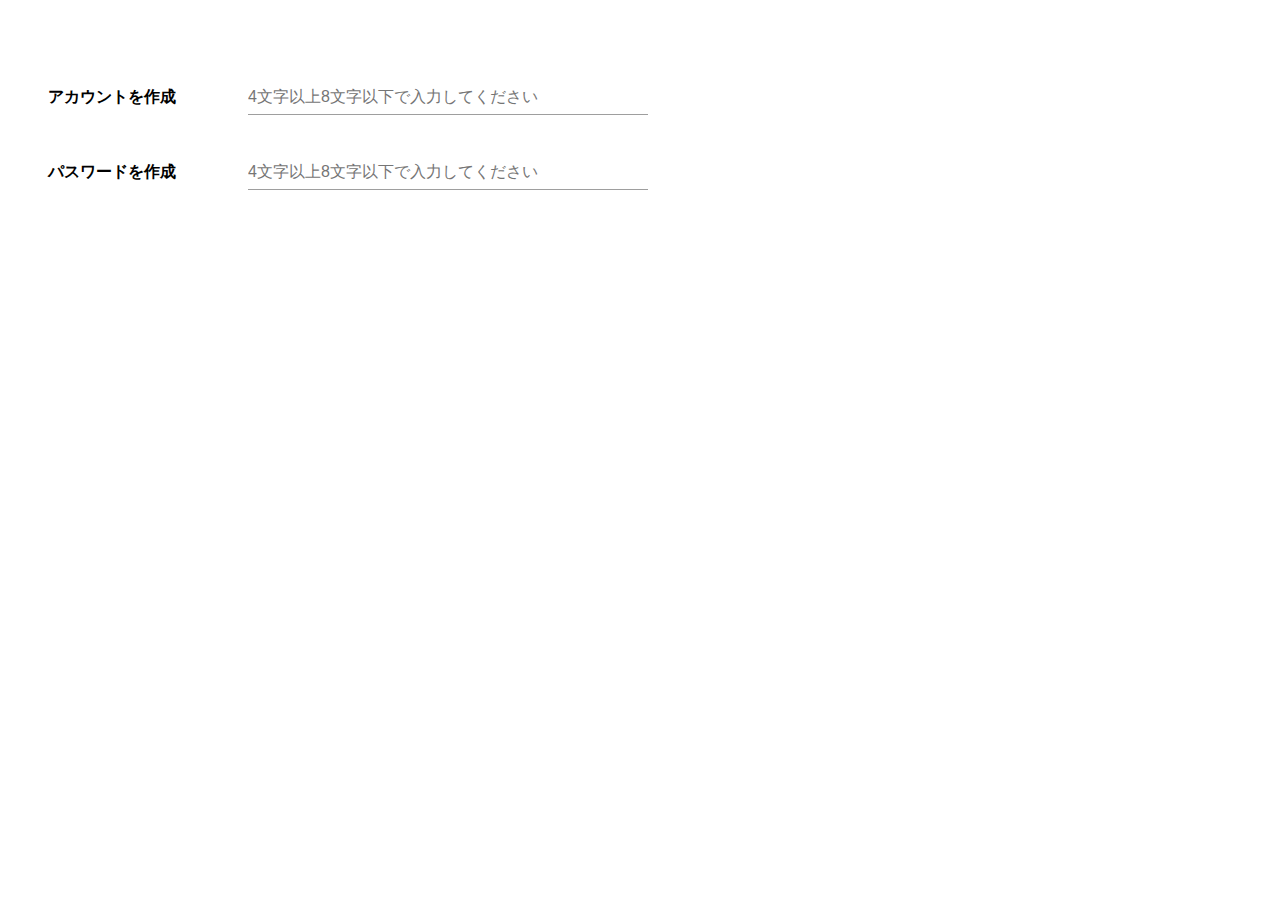
<file: index.html>
<html>

<head>
  <link rel="stylesheet" type="text/css" href="index.css" />
</head>

<body>

  <div id="container">
    <div class="row">
      <div class="col">
        <label for="">アカウントを作成</label>
      </div>
      <div class="col">
        <input type="text" placeholder="4文字以上8文字以下で入力してください" data-minlength="4" data-maxlength="8" required>
        <ul>
          <li data-error="required">必須項目です</li>
          <li data-error="minlength">4文字以上で入力してください。</li>
          <li data-error="maxlength">8文字以下で入力してください。</li>
        </ul>
      </div>
    </div>
  
    <div class="row">
      <div class="col">
        <label for="">パスワードを作成</label>
      </div>
      <div class="col">
        <input type="text" placeholder="4文字以上8文字以下で入力してください" data-minlength="4" data-maxlength="8" required>
        <ul>
          <li data-error="required">必須項目です</li>
          <li data-error="minlength">4文字以上で入力してください。</li>
          <li data-error="maxlength">8文字以下で入力してください。</li>
        </ul>
      </div>
    </div>
  </div>


  <script
    src="https://code.jquery.com/jquery-3.4.1.min.js"
    integrity="sha256-CSXorXvZcTkaix6Yvo6HppcZGetbYMGWSFlBw8HfCJo="
    crossorigin="anonymous"></script>
  <script src="index.js"></script>
</body>

</html>
</file>
<file: index.css>
ul {
  margin: 0;
  padding: 0;
  list-style: none;
}


#container {
  padding: 40px;
}

h1 {
  font-size: 16px;
  font-weight: bold;
}

.row {
  margin-top: 2em;
  display: table;
  width: 100%;
}

.row .col {
  display: table-cell;
}

.row .col:first-child {
  width: 200px;
}

.row .col label {
  font-weight: bold;
}

.row .col input {
  font-size: 100%;
  outline: none;
  border: none;
  border-bottom: 1px solid #9e9e9e;
  padding: 0.5em 0;
  min-width: 400px
}

.row .col input.error {
  border-color: $e51c23;
}

.row .col ul {
  margin-top: 0.5em;
}

.row .col li {
  display: none;
  color: #e51c23;
  padding-left: 20px;
  margin-top: 0.5em;
}

.row .col li:first-child {
  margin-top: 0;
}
</file>
